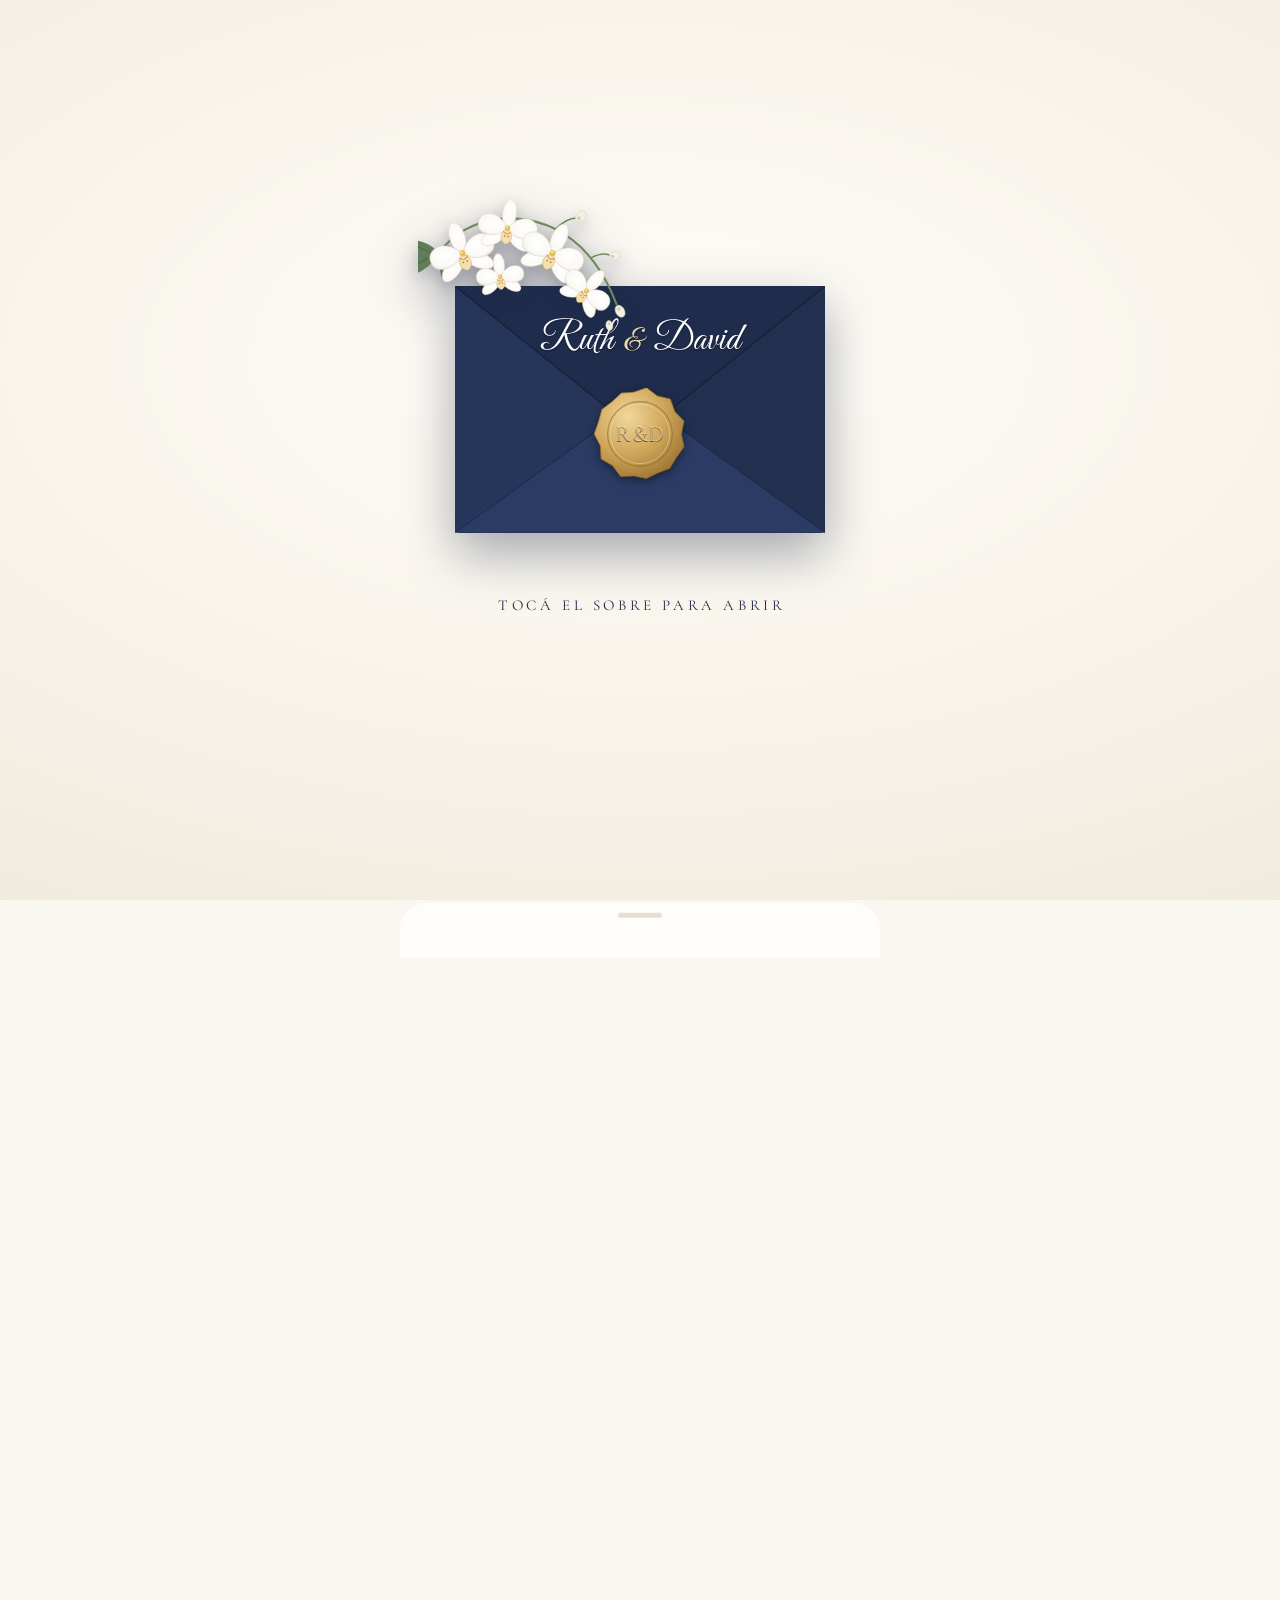
<file: index.html>
<!doctype html>
<html lang="es">
<head>
<meta charset="utf-8">
<meta name="viewport" content="width=device-width,initial-scale=1,viewport-fit=cover">
<title>Boda de Ruth &amp; David</title>
<meta name="description" content="Te invitamos a celebrar nuestra boda · Domingo 15 de noviembre de 2026 · 18:00 h · Star Recepciones, San Lorenzo">
<meta property="og:type" content="website">
<meta property="og:site_name" content="Boda de Ruth &amp; David">
<meta property="og:locale" content="es_PY">
<meta property="og:url" content="https://doldanedison.github.io/boda-ruth-david/">
<meta property="og:title" content="Ruth &amp; David · ¡Nos casamos!">
<meta property="og:description" content="Domingo 15 de noviembre de 2026 · 18:00 h · Star Recepciones, San Lorenzo. Tocá para abrir la invitación y confirmar tu asistencia.">
<meta property="og:image" content="https://doldanedison.github.io/boda-ruth-david/portada.jpg">
<meta property="og:image:secure_url" content="https://doldanedison.github.io/boda-ruth-david/portada.jpg">
<meta property="og:image:type" content="image/jpeg">
<meta property="og:image:width" content="1200">
<meta property="og:image:height" content="630">
<meta property="og:image:alt" content="Invitación a la boda de Ruth y David">
<meta name="twitter:card" content="summary_large_image">
<meta name="twitter:title" content="Ruth &amp; David · ¡Nos casamos!">
<meta name="twitter:description" content="Domingo 15 de noviembre de 2026 · 18:00 h · Star Recepciones, San Lorenzo.">
<meta name="twitter:image" content="https://doldanedison.github.io/boda-ruth-david/portada.jpg">
<meta name="theme-color" content="#1f2c4c">
<link rel="icon" href="data:image/svg+xml,<svg xmlns='http://www.w3.org/2000/svg' viewBox='0 0 100 100'><circle cx='50' cy='50' r='48' fill='%231f2c4c'/><text x='50' y='66' text-anchor='middle' font-family='Georgia,serif' font-size='44' fill='%23e6c988'>R·D</text></svg>">
<link rel="preconnect" href="https://fonts.googleapis.com">
<link rel="preconnect" href="https://fonts.gstatic.com" crossorigin>
<link href="https://fonts.googleapis.com/css2?family=Cormorant+Garamond:ital,wght@0,400;0,500;0,600;1,400;1,500&family=Great+Vibes&family=Montserrat:wght@400;500;600&display=swap" rel="stylesheet">
<link rel="stylesheet" href="styles.css?v=20261016b">
</head>
<body>

<!-- SOBRE DE INICIO -->
<div id="intro">
  <div class="i-top" id="iTop"></div>
  <button class="env" id="env" aria-label="Abrir la invitación">
    <span class="env-back"></span>
    <span class="env-card"><small>Nuestra boda</small><b id="cardNames"></b></span>
    <span class="env-front" id="envFront"></span>
    <span class="env-flap"><span id="envFlap"></span><span class="env-names" id="envNames"></span></span>
    <span class="env-seal" id="envSeal"></span>
    <span class="env-flor" id="envFlor"></span>
  </button>
  <div class="i-bot">Tocá el sobre para abrir</div>
</div>

<!-- INVITACIÓN -->
<div class="wrap" id="main">
  <header class="hero">
    <div class="flor f1" id="f1"></div><div class="flor f2" id="f2"></div>
    <div class="kicker">Nuestra boda</div>
    <h1><span id="hNovia"></span><i>&amp;</i><span id="hNovio"></span></h1>
    <div class="rule"></div>
    <div class="fecha" id="hFecha"></div>
  </header>

  <section class="sec reveal" style="padding-top:38px">
    <p class="verso" id="verso"></p>
    <p class="lead" id="lead"></p>
  </section>

  <section class="sec reveal">
    <h2>¿Cuándo?</h2><span class="orn" data-orn></span>
    <div class="box">
      <div class="cal" id="cal"></div>
      <p class="cuando"><span id="cuandoFecha"></span><br><b id="cuandoHora"></b></p>
    </div>
    <p class="cdt" id="cdt">El gran día comienza dentro de…</p>
    <div class="cd" id="cd">
      <div><b id="cdD">0</b><span>días</span></div><div><b id="cdH">00</b><span>horas</span></div>
      <div><b id="cdM">00</b><span>min</span></div><div><b id="cdS">00</b><span>seg</span></div>
    </div>
    <a class="btn btn-line" id="calBtn" target="_blank" rel="noopener">
      <svg viewBox="0 0 24 24" fill="none" stroke="currentColor" stroke-width="1.8" stroke-linecap="round" stroke-linejoin="round"><rect x="3" y="5" width="18" height="16" rx="2"/><path d="M3 10h18M8 3v4M16 3v4"/></svg>
      Agregar a mi calendario</a>
  </section>

  <section class="sec reveal" id="secItin">
    <h2>Itinerario</h2><span class="orn" data-orn></span>
    <div id="itin"></div>
  </section>

  <section class="sec reveal">
    <h2>¿Dónde?</h2><span class="orn" data-orn></span>
    <div class="box lugar">
      <svg class="ico" viewBox="0 0 24 24" fill="none" stroke="currentColor" stroke-width="1.3" stroke-linecap="round" stroke-linejoin="round"><path d="M12 21s-7-6.2-7-11a7 7 0 0 1 14 0c0 4.8-7 11-7 11z"/><circle cx="12" cy="10" r="2.5"/></svg>
      <b id="lugar"></b><span id="dir"></span>
      <a class="btn btn-rsvp" id="mapBtn" target="_blank" rel="noopener">Ver ubicación en el mapa</a>
    </div>
  </section>

  <section class="sec reveal">
    <h2>Vestimenta</h2><span class="orn" data-orn></span>
    <div class="vest" id="vest"></div>
    <p class="dress" id="dress"></p>
  </section>

  <section class="sec reveal">
    <h2>Regalos</h2><span class="orn" data-orn></span>
    <svg class="ico" viewBox="0 0 24 24" fill="none" stroke="currentColor" stroke-width="1.3" stroke-linecap="round" stroke-linejoin="round"><rect x="3" y="8" width="18" height="4" rx="1"/><path d="M5 12v8h14v-8M12 8v12"/><path d="M12 8c-1.4-3.6-5.6-3.4-5-1 .4 1.4 3 1 5 1zm0 0c1.4-3.6 5.6-3.4 5-1-.4 1.4-3 1-5 1z"/></svg>
    <p class="txt" id="regalos"></p>
    <div class="alias" id="aliasBox">
      <small>Alias</small><b id="aliasNum"></b><em id="aliasTit"></em>
      <button class="btn btn-gold btn-chico" id="copyBtn">Copiar alias</button>
    </div>
  </section>

  <section class="rsvp-sec reveal">
    <h2>Confirmá tu asistencia</h2><span class="orn" data-orn style="display:block;margin:10px auto 14px"></span>
    <p>Tu presencia hará que este día sea aún más especial.</p>
    <p class="plazo" id="plazo"></p>
    <button class="btn btn-gold" id="rsvpBtn">Confirmar asistencia</button>
  </section>

  <footer class="foot reveal">
    <div class="n" id="footNames"></div>
    <p>¡Te esperamos!</p>
  </footer>
</div>

<button class="music" id="music" hidden aria-label="Reproducir música">
  <svg id="musIco" viewBox="0 0 24 24" fill="currentColor"><path d="M8 5v14l11-7z"/></svg>
  <span class="lbl-m">Música</span><span class="eq"><i></i><i></i><i></i></span>
</button>

<!-- HOJA DE CONFIRMACIÓN -->
<div class="sheet-bg" id="bg"></div>
<div class="sheet" id="sheet" role="dialog" aria-modal="true" aria-label="Confirmar asistencia">
  <div class="grab"></div>
  <div id="sheetBody"></div>
</div>

<script src="config.js?v=20261016b"></script>
<script src="art.js?v=20261016b"></script>
<script src="api.js?v=20261016b"></script>
<script>
const B = window.BODA, $ = s => document.querySelector(s);
const esc = s => String(s ?? "").replace(/[&<>"']/g, c => ({ "&": "&amp;", "<": "&lt;", ">": "&gt;", '"': "&quot;", "'": "&#39;" }[c]));
const ORIG = Object.assign({}, B);      // textos de config.js, antes de aplicar los del panel
const fecha = new Date(B.fechaISO);
const p2 = n => String(n).padStart(2, "0");

// ---------- arte ----------
const rama = ART.svg(ART.spray(4, 4), "0 0 240 190");
$("#envFront").innerHTML = ART.envFront; $("#envFlap").innerHTML = ART.envFlap;
$("#envSeal").innerHTML = ART.seal(B.novia[0] + "&amp;" + B.novio[0]);
$("#envFlor").innerHTML = rama; $("#f1").innerHTML = rama; $("#f2").innerHTML = rama;
$("#envNames").innerHTML = `${esc(B.novia)} <i>&amp;</i> ${esc(B.novio)}`;
$("#cardNames").textContent = `${B.novia} & ${B.novio}`;
document.querySelectorAll("[data-orn]").forEach(e => e.innerHTML = ART.divider(170));

// ---------- textos (los editables se pueden cambiar desde el panel del organizador) ----------
$("#hNovia").textContent = B.novia; $("#hNovio").textContent = B.novio;
$("#hFecha").textContent = `${p2(fecha.getDate())} · ${p2(fecha.getMonth() + 1)} · ${fecha.getFullYear()}`;
$("#cuandoFecha").textContent = B.fechaTexto; $("#cuandoHora").textContent = B.horaTexto;
$("#footNames").textContent = `${B.novia} & ${B.novio}`;
$("#vest").innerHTML = ART.vestimenta;
function pintarTextos() {
  if ($("#iTop")) { $("#iTop").innerHTML = esc(B.frase || "").replace(", ", ",<br>"); $("#iTop").hidden = !B.frase; }
  $("#verso").textContent = B.mensaje || ""; $("#verso").hidden = !B.mensaje;
  $("#lead").textContent = B.invitacion || "";
  $("#lugar").textContent = B.lugar; $("#dir").textContent = [B.direccion, B.ciudad].filter(Boolean).join(" · ");
  $("#mapBtn").href = B.mapa;
  $("#dress").textContent = B.vestimenta;
  $("#regalos").textContent = B.regalos;
  $("#plazo").textContent = B.confirmarAntes || ""; $("#plazo").hidden = !B.confirmarAntes;
  $("#aliasBox").hidden = !B.alias;
  $("#aliasNum").textContent = B.aliasMostrar || B.alias || ""; $("#aliasTit").textContent = B.aliasTitular || "";
  enlaceCalendario();
}
$("#copyBtn").onclick = async e => {
  const b = e.currentTarget;
  try { await navigator.clipboard.writeText(B.alias); }
  catch { const t = document.createElement("textarea"); t.value = B.alias; document.body.appendChild(t); t.select(); try { document.execCommand("copy"); } catch { } t.remove(); }
  b.textContent = "¡Alias copiado!"; setTimeout(() => b.textContent = "Copiar alias", 2200);
};
if (API.demo()) document.body.insertAdjacentHTML("beforeend", '<div class="demo-badge">Modo demo · sin conexión a la planilla</div>');

// ---------- calendario del mes ----------
(function () {
  const y = fecha.getFullYear(), m = fecha.getMonth(), dia = fecha.getDate();
  const nm = fecha.toLocaleDateString("es", { month: "long" }), mes = nm[0].toUpperCase() + nm.slice(1) + " " + y;
  const primero = (new Date(y, m, 1).getDay() + 6) % 7, dias = new Date(y, m + 1, 0).getDate();
  let h = ["L", "M", "M", "J", "V", "S", "D"].map(d => `<b>${d}</b>`).join("") + "<span></span>".repeat(primero);
  for (let d = 1; d <= dias; d++) h += d === dia ? `<span class="hoy"><em>${d}</em></span>` : `<span>${d}</span>`;
  $("#cal").innerHTML = `<div class="mes">${esc(mes)}</div><div class="grid">${h}</div>`;
})();

// ---------- agregar al calendario ----------
function enlaceCalendario() {
  const fin = new Date(fecha.getTime() + (B.duracionHoras || 5) * 36e5);
  const z = d => d.toISOString().replace(/[-:]/g, "").replace(/\.\d{3}/, "");
  const titulo = `Boda de ${B.novia} & ${B.novio}`, donde = [B.lugar, B.direccion, B.ciudad].filter(Boolean).join(", ");
  if (/iPad|iPhone|iPod/.test(navigator.userAgent)) {
    const ics = ["BEGIN:VCALENDAR", "VERSION:2.0", "PRODID:-//boda//ES", "BEGIN:VEVENT", "UID:boda-" + z(fecha) + "@invitacion",
      "DTSTAMP:" + z(new Date()), "DTSTART:" + z(fecha), "DTEND:" + z(fin), "SUMMARY:" + titulo, "LOCATION:" + donde.replace(/,/g, "\\,"), "URL:" + B.mapa, "END:VEVENT", "END:VCALENDAR"].join("\r\n");
    $("#calBtn").href = "data:text/calendar;charset=utf-8," + encodeURIComponent(ics);
    $("#calBtn").setAttribute("download", "boda-ruth-david.ics"); $("#calBtn").removeAttribute("target");
  } else {
    $("#calBtn").href = "https://calendar.google.com/calendar/render?" + new URLSearchParams({ action: "TEMPLATE", text: titulo, dates: z(fecha) + "/" + z(fin), location: donde, details: "Ubicación: " + B.mapa });
  }
}

pintarTextos();

// ---------- cuenta regresiva ----------
function tick() {
  const d = fecha - new Date();
  if (d <= 0) { $("#cdt").textContent = d > -864e5 ? "¡Hoy es el gran día!" : "¡Gracias por acompañarnos!"; $("#cd").style.display = "none"; return; }
  $("#cdD").textContent = Math.floor(d / 864e5);
  $("#cdH").textContent = p2(Math.floor(d / 36e5) % 24);
  $("#cdM").textContent = p2(Math.floor(d / 6e4) % 60);
  $("#cdS").textContent = p2(Math.floor(d / 1e3) % 60);
}
tick(); setInterval(tick, 1000);

// ---------- itinerario (editable desde el panel del organizador) ----------
function pintarItinerario(it) {
  $("#itin").innerHTML = it && it.length
    ? `<ul class="tl">${it.map(x => `<li><time>${esc(x.hora || "")}</time><div><b>${esc(x.titulo)}</b>${x.detalle ? `<small>${esc(x.detalle)}</small>` : ""}</div></li>`).join("")}</ul>`
    : `<p class="pronto">Muy pronto vamos a compartir el itinerario de la noche.</p>`;
}
if (B.mostrarItinerario === false) $("#secItin").remove(); else pintarItinerario(B.itinerario);

// ---------- configuración del panel (textos editados e itinerario) ----------
// Se aplica primero la última guardada en este celular, para que casi no se vea el texto viejo.
function aplicarConfig(c) {
  if (!c) return;
  if (c.textos) { API.aplicarTextos(B, c.textos, ORIG); pintarTextos(); }
  if ($("#secItin") && Array.isArray(c.itinerario)) pintarItinerario(c.itinerario);
}
try { aplicarConfig(JSON.parse(localStorage.getItem("boda_cfg_cache"))); } catch { }
API.config().then(c => { aplicarConfig(c); try { localStorage.setItem("boda_cfg_cache", JSON.stringify(c)); } catch { } }).catch(() => { });

// ---------- música ----------
const bgm = new Audio(); bgm.loop = true; bgm.volume = .75; bgm.preload = "none";
const mus = $("#music");
const ICO = { play: '<path d="M8 5v14l11-7z"/>', pause: '<path d="M7 5h4v14H7zM13 5h4v14h-4z"/>' };
let hayMusica = true;
bgm.addEventListener("error", () => { hayMusica = false; mus.hidden = true; });
const pintarMus = () => { const on = !bgm.paused; mus.classList.toggle("on", on); $("#musIco").innerHTML = on ? ICO.pause : ICO.play; mus.setAttribute("aria-label", on ? "Pausar música" : "Reproducir música"); };
bgm.addEventListener("play", pintarMus); bgm.addEventListener("pause", pintarMus);
const playMusic = () => { if (hayMusica) bgm.play().catch(() => { }); };
mus.onclick = () => bgm.paused ? playMusic() : bgm.pause();
bgm.src = "musica.mp3?v=2";
// si todavía no se subió el archivo de música, no mostramos el botón
fetch("musica.mp3?v=2", { method: "HEAD" }).then(r => { if (!r.ok) { hayMusica = false; mus.hidden = true; } }).catch(() => { });

// ---------- sobre ----------
function reveal() {
  const io = new IntersectionObserver(es => es.forEach(e => { if (e.isIntersecting) { e.target.classList.add("in"); io.unobserve(e.target); } }), { threshold: .12 });
  document.querySelectorAll(".reveal").forEach(el => io.observe(el));
}
function endIntro() {
  $("#intro").classList.add("fade");
  setTimeout(() => $("#intro").remove(), 950);
  if (hayMusica) mus.hidden = false;
  reveal();
}
$("#env").onclick = () => {
  if ($("#env").classList.contains("open")) return;
  $("#env").classList.add("open"); playMusic();
  setTimeout(endIntro, 2300);
};
if (location.hash === "#info") { $("#intro").remove(); if (hayMusica) mus.hidden = false; document.querySelectorAll(".reveal").forEach(el => el.classList.add("in")); }

// ---------- confirmación ----------
const body = $("#sheetBody");
const open = () => { $("#bg").classList.add("on"); $("#sheet").classList.add("on"); };
const close = () => { $("#bg").classList.remove("on"); $("#sheet").classList.remove("on"); };
$("#bg").onclick = close;
$("#rsvpBtn").onclick = () => { stepBuscar(); open(); };
const lugares = g => +g.acompanantes + 1;
const resumen = g => { const n = lugares(g), con = API.personas(g).slice(1); return (con.length ? "con " + con.join(", ") + " · " : "") + n + (n === 1 ? " lugar" : " lugares"); };

function stepBuscar(msg) {
  body.innerHTML = `
    <h2>Confirmar asistencia</h2>
    <p class="sub">Escribí tu nombre para buscar tu invitación</p>
    <form id="f">
      <label class="lbl" for="q">Tu nombre</label>
      <input type="text" id="q" autocomplete="name" placeholder="Ej.: María o María González" autocapitalize="words" autocorrect="off" required minlength="3">
      ${msg || ""}
      <button class="btn btn-rsvp" id="go">Buscar mi invitación</button>
    </form>
    <button class="link" type="button" id="cl">Cerrar</button>`;
  $("#cl").onclick = close;
  setTimeout(() => $("#q") && $("#q").focus(), 350);
  $("#f").onsubmit = async e => {
    e.preventDefault();
    const q = $("#q").value.trim();
    if (!API.norm(q)) return stepBuscar(`<div class="msg err">Por favor escribí tu <b>nombre</b>.</div>`);
    $("#go").innerHTML = '<span class="spin"></span> Buscando…'; $("#go").disabled = true;
    try {
      const r = await API.buscar(q);
      if (!r.length) return stepBuscar(`<div class="msg err">No encontramos <b>${esc(q)}</b> en la lista. Probá escribiendo <b>solo tu nombre</b> (o solo tu apellido), o el nombre de quien recibió la invitación. Si sigue sin aparecer, escribile a ${esc(B.novia)} o a ${esc(B.novio)}.</div>`);
      const exactos = r.filter(g => g.exacto);
      if (exactos.length === 1) return stepConfirmar(exactos[0]);   // una sola coincidencia exacta: directo
      body.innerHTML = `<h2>${r.length === 1 ? "¿Es esta tu invitación?" : "¿Cuál es tu invitación?"}</h2>
        <p class="sub">${r.length === 1 ? "Encontramos un nombre parecido. Tocalo si es la tuya" : "Tocá la que corresponde"}</p>
        ${r.map((g, i) => `<button class="pick" data-i="${i}">${esc(g.nombre)}<small>${esc(resumen(g))}</small></button>`).join("")}
        <button class="link" id="bk">No es ninguna · buscar de nuevo</button>`;
      body.querySelectorAll(".pick").forEach(b => b.onclick = () => stepConfirmar(r[+b.dataset.i]));
      $("#bk").onclick = () => stepBuscar();
    } catch (err) { stepBuscar(`<div class="msg err">${esc(err.message)}</div>`); }
  };
}

function stepConfirmar(g) {
  const max = lugares(g);
  // personas de la invitación: las que tienen nombre + "Acompañante" para los lugares sin nombre
  const pers = API.personas(g).slice(0, max);
  for (let i = pers.length, k = 1; i < max; i++, k++) pers.push(max - API.personas(g).length > 1 ? "Acompañante " + k : "Acompañante");
  const antes = g.estado === "CONFIRMADO" && g.quienes ? g.quienes.split(",").map(x => x.trim()) : null;
  const marcado = (n, i) => antes ? antes.includes(n) : (g.estado === "CONFIRMADO" ? i < g.asistiran : true);
  const prev = g.estado === "CONFIRMADO" ? `<div class="msg inf">Ya habías confirmado <b>${g.asistiran}</b> ${g.asistiran == 1 ? "persona" : "personas"}. Podés modificarlo.</div>`
    : g.estado === "NO ASISTE" ? `<div class="msg inf">Habías indicado que no podías asistir. Podés cambiarlo.</div>` : "";
  body.innerHTML = `
    <div class="guest-card">
      <div class="gn">${esc(g.nombre)}</div>
      <p>${max > 1 ? `Tu invitación es para <b>${max} personas</b>` : "Tu invitación es <b>personal</b>"}</p>
    </div>
    ${prev}
    ${max > 1 ? `<label class="lbl">¿Quiénes van a asistir?</label>
      ${pers.map((n, i) => `<label class="pers"><input type="checkbox" data-n="${esc(n)}" ${marcado(n, i) ? "checked" : ""}><span>${esc(n)}</span></label>`).join("")}
      <p class="hint" id="cuenta"></p>` : ""}
    <label class="lbl" for="ms" style="margin-top:16px">Mensaje para los novios (opcional)</label>
    <textarea id="ms" rows="2" maxlength="300" placeholder="¡Felicidades!"></textarea>
    <button class="btn btn-rsvp" id="ok">Confirmar asistencia</button>
    <button class="link" id="no">${max > 1 ? "No podremos asistir" : "No podré asistir"}</button>
    <button class="link" id="bk">Volver</button>`;
  const cajas = [...body.querySelectorAll(".pers input")];
  const elegidos = () => cajas.filter(c => c.checked).map(c => c.dataset.n);
  const upd = () => {
    if (max <= 1) return;
    const n = elegidos().length;
    cajas.forEach(c => c.parentElement.classList.toggle("si", c.checked));
    $("#cuenta").textContent = n ? `Asisten ${n} de ${max}` : "Marcá quiénes van, o tocá «No podremos asistir»";
    $("#ok").disabled = !n; $("#ok").style.opacity = n ? 1 : .45;
  };
  cajas.forEach(c => c.onchange = upd); upd();
  $("#bk").onclick = () => stepBuscar();
  const send = async (quienes, btn) => {
    btn.disabled = true; const t = btn.innerHTML; btn.innerHTML = '<span class="spin"></span> Enviando…';
    try {
      await API.confirmar(g.id, quienes.length, $("#ms").value.trim(), quienes.join(", "));
      stepListo(g, quienes.length);
    } catch (e) {
      btn.disabled = false; btn.innerHTML = t;
      body.querySelectorAll(".msg.err").forEach(x => x.remove());
      body.insertAdjacentHTML("afterbegin", `<div class="msg err">${esc(e.message)}</div>`);
    }
  };
  $("#ok").onclick = e => send(max > 1 ? elegidos() : [g.nombre], e.currentTarget);
  $("#no").onclick = e => { if (confirm("¿Confirmás que no vas a poder asistir?")) send([], e.currentTarget); };
}

function stepListo(g, cant) {
  const anillos = '<svg viewBox="0 0 64 64" fill="none" stroke="#c9a35c" stroke-width="3"><circle cx="24" cy="36" r="15"/><circle cx="40" cy="36" r="15"/><path d="M20 12l4-5 4 5-4 4z" fill="#ecd9ae" stroke-width="2"/></svg>';
  body.innerHTML = cant > 0 ? `
    <div class="big-ok">${anillos}</div>
    <h2>¡Gracias por confirmar!</h2>
    <p class="sub">Confirmaste <b>${cant}</b> ${cant == 1 ? "lugar" : "lugares"}.<br>Te esperamos el <b>${esc(B.fechaTexto[0].toLowerCase() + B.fechaTexto.slice(1))}</b> a las ${esc(B.horaTexto)}, en ${esc(B.lugar)}.</p>
    <a class="btn btn-line" href="${esc(B.mapa)}" target="_blank" rel="noopener">Cómo llegar</a>
    <button class="link" id="cl">Cerrar</button>` : `
    <h2>¡Gracias por avisar!</h2>
    <p class="sub">Te vamos a extrañar. Si cambian tus planes, podés volver a confirmar desde esta misma página.</p>
    <button class="link" id="cl">Cerrar</button>`;
  $("#cl").onclick = close;
  if (cant > 0) confetti();
}

function confetti() {
  const cols = ["#c9a35c", "#ecd9ae", "#ffffff", "#1f2c4c", "#e6c988", "#f4efe3"];
  for (let i = 0; i < 70; i++) {
    const c = document.createElement("i"); c.className = "confetti";
    c.style.left = Math.random() * 100 + "vw"; c.style.background = cols[i % cols.length];
    c.style.animationDuration = 2 + Math.random() * 2.5 + "s"; c.style.animationDelay = Math.random() * .6 + "s";
    c.style.borderRadius = Math.random() > .5 ? "50%" : "2px";
    document.body.appendChild(c); setTimeout(() => c.remove(), 5500);
  }
}
</script>
</body>
</html>
</file>
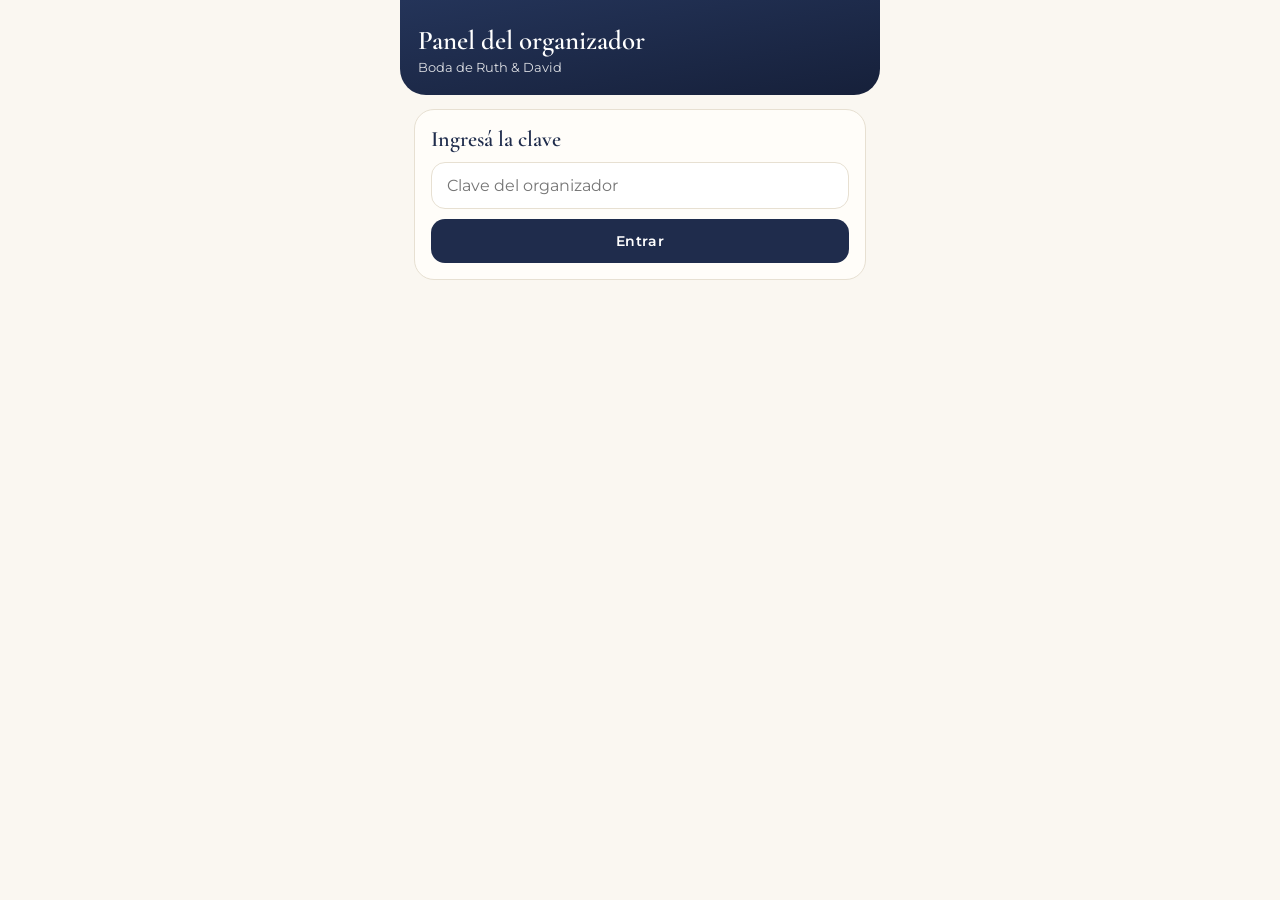
<file: organizador.html>
<!doctype html>
<html lang="es">
<head>
<meta charset="utf-8">
<meta name="viewport" content="width=device-width,initial-scale=1,viewport-fit=cover">
<meta name="robots" content="noindex">
<title>Invitados · Boda de Ruth &amp; David</title>
<link rel="icon" href="data:image/svg+xml,<svg xmlns='http://www.w3.org/2000/svg' viewBox='0 0 100 100'><circle cx='50' cy='50' r='48' fill='%231f2c4c'/><text x='50' y='66' text-anchor='middle' font-family='Georgia,serif' font-size='44' fill='%23e6c988'>R·D</text></svg>">
<link href="https://fonts.googleapis.com/css2?family=Cormorant+Garamond:wght@500;600&family=Montserrat:wght@400;500;600&display=swap" rel="stylesheet">
<link rel="stylesheet" href="styles.css?v=20261016c">
<style>
  .top{background:linear-gradient(170deg,#243459,var(--navy-d));color:#fff;padding:24px 18px 20px;border-radius:0 0 26px 26px}
  .top h1{font-size:27px;font-weight:600}.top p{opacity:.85;font-size:13px;margin-top:2px}
  .stats{display:grid;grid-template-columns:repeat(4,1fr);gap:6px;margin-top:16px}
  .stats div{background:#ffffff1c;border:1px solid #ffffff22;border-radius:14px;padding:9px 2px;text-align:center}
  .stats b{display:block;font-family:var(--serif);font-size:25px;color:var(--gold-l);line-height:1.1}.stats span{font-size:10px;opacity:.9;line-height:1.25;display:block}
  .pbox{margin:14px 14px;background:var(--card);border:1px solid var(--line);border-radius:20px;padding:16px}
  .pbox h2{font-size:22px;color:var(--navy);margin-bottom:10px;font-weight:600}
  .grid2{display:grid;grid-template-columns:1fr 110px;gap:10px}
  .tabs{display:flex;gap:6px;margin:0 14px;overflow-x:auto;padding-bottom:4px}
  .tabs button{flex:none;background:#fff;border:1.5px solid var(--line);border-radius:30px;padding:7px 13px;font-size:13px;color:var(--ink)}
  .tabs button.on{border-color:var(--navy);background:var(--navy);color:#fff}
  .g{display:flex;align-items:flex-start;gap:8px;padding:12px 0;border-bottom:1px dashed var(--line)}
  .g:last-child{border:0}
  .g .n{flex:1;min-width:0}.g .n b{display:block;font-weight:600;overflow-wrap:anywhere}.g .n small{color:var(--soft);font-size:12px;display:block;line-height:1.4}
  .tag{font-size:10px;font-weight:600;padding:4px 8px;border-radius:10px;white-space:nowrap;letter-spacing:.04em}
  .PENDIENTE{background:#fff3cd;color:#8a6d1a}.CONFIRMADO{background:#e7f4e4;color:#4d7a45}.NO{background:#fde8ec;color:#a4475d}
  .mini{background:#f4f5f9;border-radius:10px;width:34px;height:34px;font-size:15px;flex:none}
  .btn-sm{background:var(--navy);color:#fff;border-radius:14px;padding:13px;width:100%;font-weight:600;font-size:14px;margin-top:10px;letter-spacing:.04em}
  .btn-sm.alt{background:#fff;color:var(--navy);border:1.5px solid var(--navy)}
  .btn-sm:disabled{opacity:.55}
  .search{margin:10px 14px 0}
  .muted{color:var(--soft);font-size:13px;line-height:1.45}
  textarea.bulk{min-height:110px;font-size:15px}
  .it{display:grid;grid-template-columns:84px 1fr 34px;gap:6px;margin-bottom:6px;align-items:start}
  .it input{padding:11px 10px;font-size:15px}
  .it .det{grid-column:2/3}
  details summary{cursor:pointer}
</style>
</head>
<body>
<div class="wrap" id="app"></div>

<script src="config.js?v=20261016c"></script>
<script src="api.js?v=20261016c"></script>
<script>
const B = window.BODA, $ = s => document.querySelector(s), app = $("#app");
const esc = s => String(s ?? "").replace(/[&<>"']/g, c => ({ "&": "&amp;", "<": "&lt;", ">": "&gt;", '"': "&quot;", "'": "&#39;" }[c]));
let clave = "", lista = [], itin = [], textos = {}, borrador = null, filtro = "TODOS", texto = "";
const ORIG = Object.assign({}, B);
try { clave = sessionStorage.getItem("boda_clave") || ""; } catch { }

const CAMPOS = [
  ["frase", "Frase arriba del sobre (vacío = sin frase)", 1],
  ["mensaje", "Mensaje de bienvenida", 3],
  ["invitacion", "Invitación", 2],
  ["lugar", "Lugar", 1], ["direccion", "Dirección", 1], ["ciudad", "Ciudad", 1],
  ["mapa", "Enlace de Google Maps", 1],
  ["vestimenta", "Vestimenta", 1],
  ["regalos", "Texto de regalos", 3],
  ["aliasMostrar", "Alias (vacío = sin alias)", 1], ["aliasTitular", "Titular de la cuenta (opcional)", 1],
  ["confirmarAntes", "Aviso del plazo para confirmar", 2]
];
const valorTexto = k => (k in textos ? textos[k] : ORIG[k]) ?? "";

function login(msg = "") {
  app.innerHTML = `
    <div class="top"><h1>Panel del organizador</h1><p>Boda de ${esc(B.novia)} &amp; ${esc(B.novio)}</p></div>
    <div class="pbox">
      <h2>Ingresá la clave</h2>
      ${API.demo() ? '<p class="msg inf">Modo demo: cualquier clave sirve y los datos quedan solo en este navegador.</p>' : ""}
      <form id="lf"><input type="text" id="k" autocomplete="off" placeholder="Clave del organizador" required>
      ${msg}<button class="btn-sm">Entrar</button></form>
    </div>`;
  $("#lf").onsubmit = async e => {
    e.preventDefault(); clave = $("#k").value.trim();
    try { await cargar(); try { sessionStorage.setItem("boda_clave", clave); } catch { } }
    catch (err) { clave = ""; login(`<div class="msg err">${esc(err.message)}</div>`); }
  };
}

async function cargar() {
  const [l, c] = await Promise.all([API.listar(clave), API.config().catch(() => ({ itinerario: null }))]);
  lista = l; itin = Array.isArray(c.itinerario) ? c.itinerario : (B.itinerario || []);
  textos = c.textos || {}; borrador = null;
  render();
}

const lugaresDe = g => +g.acompanantes + 1;

function render() {
  const conf = lista.filter(g => g.estado === "CONFIRMADO");
  const lugares = lista.reduce((a, g) => a + lugaresDe(g), 0);
  const asisten = conf.reduce((a, g) => a + +g.asistiran, 0);
  const pend = lista.filter(g => g.estado === "PENDIENTE");
  const no = lista.filter(g => g.estado === "NO ASISTE").length;
  const vis = lista.filter(g => (filtro === "TODOS" || g.estado === filtro) && (!texto || API.norm(g.nombre + " " + g.integrantes).includes(API.norm(texto))))
    .sort((a, b) => a.nombre.localeCompare(b.nombre));

  app.innerHTML = `
    <div class="top">
      <h1>Invitados</h1><p>Boda de ${esc(B.novia)} &amp; ${esc(B.novio)} · ${esc(B.fechaTexto)}</p>
      <div class="stats"><div><b>${lista.length}</b><span>invitaciones<br>${lugares} lugares</span></div>
      <div><b>${asisten}</b><span>personas<br>confirmadas</span></div>
      <div><b>${pend.length}</b><span>sin responder<br>${pend.reduce((a, g) => a + lugaresDe(g), 0)} lugares</span></div>
      <div><b>${no}</b><span>no<br>asisten</span></div></div>
    </div>

    <div class="pbox">
      <h2 id="ft">Agregar invitación</h2>
      <form id="af">
        <input type="hidden" id="gid">
        <label class="lbl">Titular (a nombre de quién va)</label>
        <input type="text" id="gn" required placeholder="Ej.: Juan Pérez">
        <label class="lbl" style="margin-top:10px">Acompañantes con nombre (opcional, separados por coma)</label>
        <input type="text" id="gi" placeholder="Ej.: María Pérez, Luis Pérez">
        <div class="grid2" style="margin-top:10px">
          <div><label class="lbl">Teléfono (opcional)</label><input type="tel" id="gt" placeholder="0981…"></div>
          <div><label class="lbl">Acompañantes</label><input type="number" id="ga" min="0" max="20" value="0" required></div>
        </div>
        <p class="muted" style="margin-top:8px">«Acompañantes» es la cantidad total además del titular. Si escribís nombres, se cuentan solos; subí el número si además hay acompañantes sin nombre.</p>
        <div id="aviso"></div>
        <button class="btn-sm" id="sv">Guardar</button>
        <button type="button" class="link" id="cx" hidden>Cancelar edición</button>
      </form>
      <details style="margin-top:12px"><summary class="muted">Cargar varias de una vez</summary>
        <p class="muted" style="margin:8px 0">Una invitación por línea: <b>Titular; acompañantes con nombre; cantidad</b>. Las dos últimas partes son opcionales.</p>
        <textarea class="bulk" id="bulk" placeholder="María González&#10;Carlos Benítez; Ana Benítez, Luis Benítez&#10;Familia Rojas; ; 3"></textarea>
        <button class="btn-sm" id="bk">Agregar todas</button>
      </details>
    </div>

    <div class="pbox">
      <details><summary><h2 style="display:inline">Textos de la invitación</h2></summary>
        <p class="muted" style="margin:10px 0">Lo que guardes acá lo ven los invitados enseguida. La fecha y la hora no se cambian desde acá porque mueven el calendario y la cuenta regresiva.</p>
        <div id="txs"></div>
        <div id="txAviso"></div>
        <button type="button" class="btn-sm" id="txSave">Guardar textos</button>
        <button type="button" class="link" id="txOrig">Volver a los textos originales</button>
      </details>
    </div>

    <div class="pbox" id="boxItin">
      <details ${itin.length ? "" : "open"}><summary><h2 style="display:inline">Itinerario</h2> <span class="muted">(${itin.length ? itin.length + " momentos" : "sin cargar"})</span></summary>
        <p class="muted" style="margin:10px 0">Es lo que ven los invitados en la sección «Itinerario». Mientras esté vacío, ven «Muy pronto vamos a compartir el itinerario».</p>
        <div id="its"></div>
        <button type="button" class="btn-sm alt" id="itAdd">+ Agregar momento</button>
        ${itin.length ? "" : '<button type="button" class="link" id="itEj">Cargar un ejemplo para editar</button>'}
        <div id="itAviso"></div>
        <button type="button" class="btn-sm" id="itSave">Guardar itinerario</button>
      </details>
    </div>

    <div class="tabs">${["TODOS", "PENDIENTE", "CONFIRMADO", "NO ASISTE"].map(f => `<button data-f="${f}" class="${f === filtro ? "on" : ""}">${f[0] + f.slice(1).toLowerCase()}</button>`).join("")}
      <button id="rf">↻ Actualizar</button></div>
    <div class="search"><input type="text" id="se" placeholder="Buscar en la lista…" value="${esc(texto)}"></div>
    <div class="pbox" style="padding:4px 16px">
      ${vis.length ? vis.map(g => `
        <div class="g">
          <div class="n"><b>${esc(g.nombre)}</b>
            ${g.integrantes ? `<small>con ${esc(g.integrantes)}</small>` : ""}
            <small>${g.estado === "CONFIRMADO" ? `vienen ${g.asistiran} de ${lugaresDe(g)}${g.quienes && lugaresDe(g) > 1 ? ": " + esc(g.quienes) : ""}` : `${lugaresDe(g)} ${lugaresDe(g) === 1 ? "lugar" : "lugares"}`}${g.telefono ? " · " + esc(g.telefono) : ""}</small>
            ${g.mensaje ? `<small>💬 ${esc(g.mensaje)}</small>` : ""}
          </div>
          <span class="tag ${g.estado.split(" ")[0]}">${g.estado}</span>
          <button class="mini" data-e="${esc(g.id)}" title="Editar">✎</button>
          <button class="mini" data-d="${esc(g.id)}" title="Borrar">🗑</button>
        </div>`).join("") : '<p class="muted" style="padding:14px 0">No hay invitaciones para mostrar.</p>'}
    </div>
    <div style="padding:0 14px 30px"><button class="btn-sm alt" id="csv">⬇ Descargar lista (CSV)</button>
    <button class="link" id="out">Salir</button></div>`;

  // ---- alta / edición ----
  $("#af").onsubmit = async e => {
    e.preventDefault();
    const esNuevo = !$("#gid").value;
    $("#sv").disabled = true; $("#sv").textContent = "Guardando…"; $("#aviso").innerHTML = "";
    try {
      await API.guardar(clave, { id: $("#gid").value, nombre: $("#gn").value.trim().replace(/\s+/g, " "), integrantes: $("#gi").value, acompanantes: Math.max(0, +$("#ga").value || 0), telefono: $("#gt").value.trim() });
      await cargar();
    } catch (err) {
      $("#sv").disabled = false; $("#sv").textContent = "Guardar";
      $("#aviso").innerHTML = `<div class="msg err">${esc(err.message)}${esNuevo ? " Si lo volvés a intentar, fijate primero que no haya quedado cargada en la lista de abajo." : " Podés tocar Guardar de nuevo."}</div>`;
    }
  };
  $("#gi").oninput = () => { const n = $("#gi").value.split(",").filter(x => x.trim()).length; if (+$("#ga").value < n) $("#ga").value = n; };
  $("#bk").onclick = async () => {
    const rows = $("#bulk").value.split("\n").map(l => l.trim()).filter(Boolean).map(l => {
      const p = l.split(";").map(x => x.trim());
      if (p.length === 1) { const m = l.match(/^(.*?)[,\t]\s*(\d+)\s*$/); return m ? { nombre: m[1].trim(), acompanantes: +m[2], integrantes: "" } : { nombre: l, acompanantes: 0, integrantes: "" }; }
      return { nombre: p[0], integrantes: p[1] || "", acompanantes: +(p[2] || 0) || 0 };
    }).filter(r => r.nombre);
    if (!rows.length) return;
    $("#bk").disabled = true; $("#bk").textContent = "Guardando…";
    try { await API.importar(clave, rows, (h, t) => $("#bk").textContent = `Guardando… ${h}/${t}`); await cargar(); }
    catch (err) { alert(err.message + "\n\nRevisá la lista antes de volver a cargar, por si una parte ya quedó guardada."); try { await cargar(); } catch { } }
  };

  // ---- textos de la invitación ----
  if (!borrador) { borrador = {}; CAMPOS.forEach(([k]) => borrador[k] = valorTexto(k)); }
  $("#txs").innerHTML = CAMPOS.map(([k, et, filas]) => `<label class="lbl" style="margin-top:10px" for="tx_${k}">${esc(et)}</label>` +
    (filas > 1 ? `<textarea id="tx_${k}" data-k="${k}" rows="${filas}">${esc(borrador[k])}</textarea>` : `<input type="text" id="tx_${k}" data-k="${k}" value="${esc(borrador[k])}">`)).join("");
  $("#txs").querySelectorAll("[data-k]").forEach(i => i.oninput = () => { borrador[i.dataset.k] = i.value; });
  const guardarTextos = async (nuevos, msgOk) => {
    const b = $("#txSave"); b.disabled = true; b.textContent = "Guardando…"; $("#txAviso").innerHTML = "";
    try {
      const r = await API.guardarConfig(clave, { textos: nuevos });
      textos = r.textos || nuevos; borrador = null; CAMPOS.forEach(([k]) => { const e = $("#tx_" + k); if (e) e.value = valorTexto(k); });
      $("#txAviso").innerHTML = `<div class="msg ok">${msgOk}</div>`;
    } catch (err) { $("#txAviso").innerHTML = `<div class="msg err">${esc(err.message)}</div>`; }
    b.disabled = false; b.textContent = "Guardar textos";
  };
  $("#txSave").onclick = () => {
    // solo se guardan los que cambiaron respecto de config.js
    const nuevos = {}; CAMPOS.forEach(([k]) => { const v = (borrador[k] ?? "").trim(); if (v !== String(ORIG[k] ?? "").trim()) nuevos[k] = v; });
    if (nuevos.mapa && !/^https:\/\//.test(nuevos.mapa)) { $("#txAviso").innerHTML = '<div class="msg err">El enlace del mapa tiene que empezar con https://</div>'; return; }
    guardarTextos(nuevos, "Textos guardados. Los invitados ya ven la versión nueva (si alguien tiene la invitación abierta, al recargarla).");
  };
  $("#txOrig").onclick = () => { if (confirm("¿Volver a los textos originales? Se pierden los cambios hechos desde el panel.")) guardarTextos({}, "Listo: la invitación volvió a los textos originales."); };

  // ---- itinerario ----
  if (B.mostrarItinerario === false) $("#boxItin").remove(); else {
  const pintarIt = () => {
    $("#its").innerHTML = itin.map((x, i) => `<div class="it" data-i="${i}">
      <input type="text" data-k="hora" placeholder="19:00" value="${esc(x.hora || "")}" inputmode="numeric">
      <input type="text" data-k="titulo" placeholder="Ej.: Ceremonia" value="${esc(x.titulo || "")}">
      <button type="button" class="mini" data-x="${i}" title="Quitar">✕</button>
      <input type="text" class="det" data-k="detalle" placeholder="Detalle (opcional)" value="${esc(x.detalle || "")}">
    </div>`).join("") || '<p class="muted" style="margin-bottom:8px">Todavía no hay momentos cargados.</p>';
    $("#its").querySelectorAll("input").forEach(inp => inp.oninput = () => { itin[+inp.parentElement.dataset.i][inp.dataset.k] = inp.value; });
    $("#its").querySelectorAll("[data-x]").forEach(b => b.onclick = () => { itin.splice(+b.dataset.x, 1); pintarIt(); });
  };
  pintarIt();
  $("#itAdd").onclick = () => { itin.push({ hora: "", titulo: "", detalle: "" }); pintarIt(); const f = $("#its").querySelectorAll('[data-k="hora"]'); f[f.length - 1].focus(); };
  $("#itEj") && ($("#itEj").onclick = () => {
    itin = [{ hora: "19:00", titulo: "Recepción", detalle: "" }, { hora: "19:30", titulo: "Ceremonia", detalle: "" }, { hora: "20:30", titulo: "Brindis y cena", detalle: "" }, { hora: "22:00", titulo: "Vals de los novios", detalle: "" }, { hora: "22:30", titulo: "¡Fiesta!", detalle: "" }];
    pintarIt(); $("#itAviso").innerHTML = '<div class="msg inf">Es solo un ejemplo: corregí los horarios y tocá «Guardar itinerario» para publicarlo.</div>';
  });
  $("#itSave").onclick = async () => {
    const b = $("#itSave"); b.disabled = true; b.textContent = "Guardando…"; $("#itAviso").innerHTML = "";
    const limpio = itin.map(x => ({ hora: (x.hora || "").trim(), titulo: (x.titulo || "").trim(), detalle: (x.detalle || "").trim() })).filter(x => x.titulo);
    try {
      await API.guardarConfig(clave, { itinerario: limpio }); itin = limpio; pintarIt();
      $("#itAviso").innerHTML = `<div class="msg ok">${limpio.length ? "Itinerario publicado. Ya lo ven los invitados." : "Itinerario vacío: los invitados ven «Muy pronto…»."}</div>`;
    } catch (err) { $("#itAviso").innerHTML = `<div class="msg err">${esc(err.message)}</div>`; }
    b.disabled = false; b.textContent = "Guardar itinerario";
  };
  }

  // ---- lista ----
  app.querySelectorAll("[data-f]").forEach(b => b.onclick = () => { filtro = b.dataset.f; render(); });
  $("#rf").onclick = () => cargar().catch(err => alert(err.message));
  $("#se").oninput = e => { texto = e.target.value; const p = e.target.selectionStart; render(); const s = $("#se"); s.focus(); s.setSelectionRange(p, p); };
  app.querySelectorAll("[data-e]").forEach(b => b.onclick = () => {
    const g = lista.find(x => x.id === b.dataset.e);
    $("#gid").value = g.id; $("#gn").value = g.nombre; $("#gi").value = g.integrantes || ""; $("#ga").value = g.acompanantes; $("#gt").value = g.telefono || "";
    $("#ft").textContent = "Editar invitación"; $("#cx").hidden = false;
    if (g.estado !== "PENDIENTE" && !$("#rs")) $("#cx").insertAdjacentHTML("afterend", `<button type="button" class="link" id="rs">Borrar su respuesta (volver a pendiente)</button>`);
    $("#rs") && ($("#rs").onclick = async () => { try { await API.reiniciar(clave, g.id); await cargar(); } catch (err) { alert(err.message); } });
    window.scrollTo({ top: 0, behavior: "smooth" });
  });
  $("#cx").onclick = render;
  app.querySelectorAll("[data-d]").forEach(b => b.onclick = async () => {
    const g = lista.find(x => x.id === b.dataset.d);
    if (!confirm(`¿Borrar la invitación de ${g.nombre}?`)) return;
    b.disabled = true;
    try { await API.borrar(clave, g.id); await cargar(); } catch (err) { b.disabled = false; alert(err.message); }
  });
  $("#csv").onclick = () => {
    const q = v => `"${String(v ?? "").replace(/"/g, '""')}"`;
    const csv = "﻿Titular;Integrantes;Teléfono;Acompañantes;Lugares;Asistirán;Quiénes asisten;Estado;Mensaje;Actualizado\n" +
      lista.map(g => [g.nombre, g.integrantes, g.telefono, g.acompanantes, lugaresDe(g), g.asistiran, g.quienes, g.estado, g.mensaje, g.actualizado].map(q).join(";")).join("\n");
    const a = document.createElement("a"); a.href = URL.createObjectURL(new Blob([csv], { type: "text/csv" }));
    a.download = "invitados-boda-ruth-david.csv"; a.click();
  };
  $("#out").onclick = () => { try { sessionStorage.removeItem("boda_clave"); } catch { } clave = ""; login(); };
}

if (clave) {
  app.innerHTML = `<div class="top"><h1>Panel del organizador</h1><p>Boda de ${esc(B.novia)} &amp; ${esc(B.novio)}</p></div>
    <div class="pbox" style="text-align:center"><span class="spin" style="border-color:#1f2c4c33;border-top-color:var(--navy)"></span>
    <p class="muted" style="margin-top:8px">Cargando la lista…</p></div>`;
  cargar().catch(err => login(`<div class="msg err">${esc(err.message)}</div>`));
} else login();
</script>
</body>
</html>
</file>
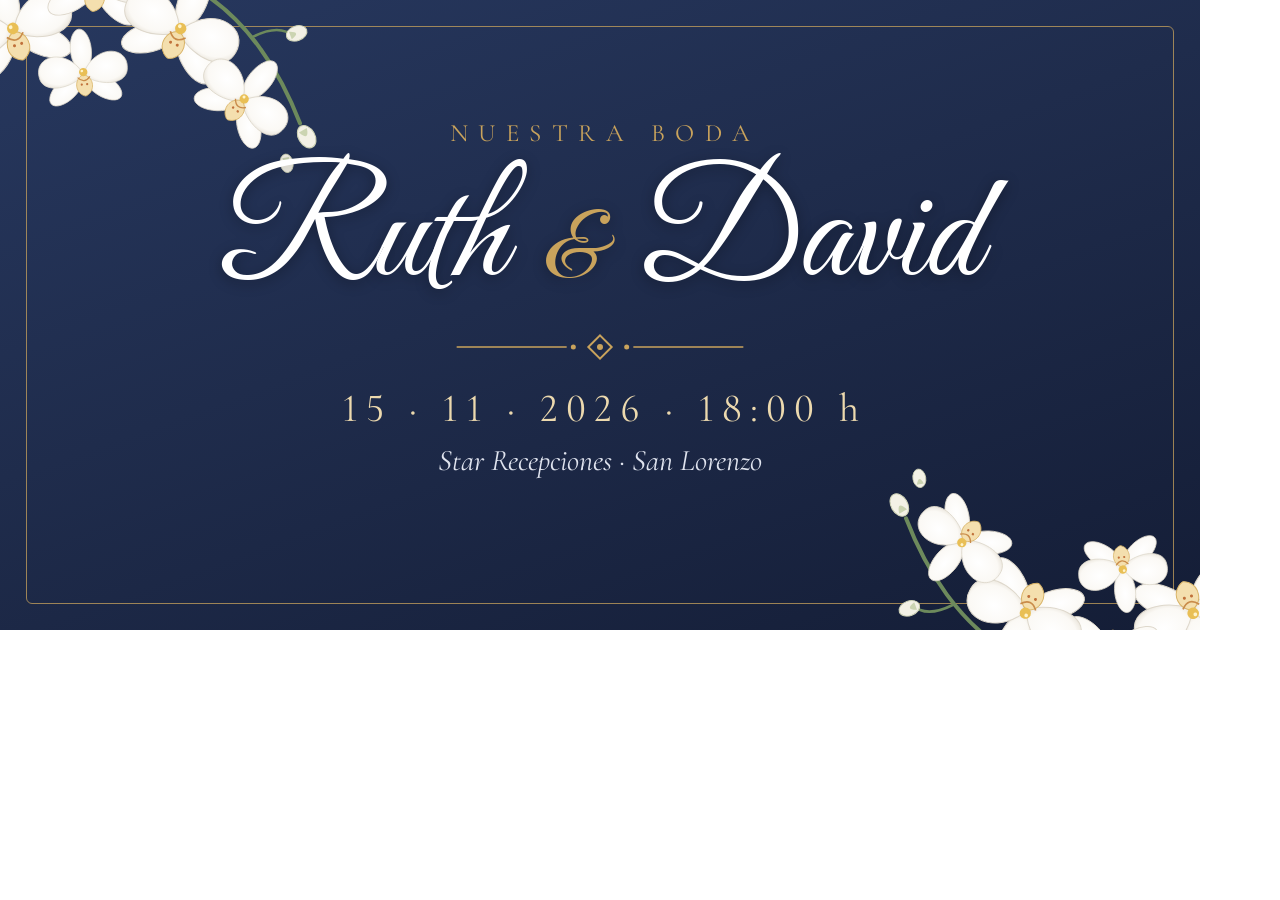
<file: portada.html>
<!doctype html>
<html lang="es">
<head>
<meta charset="utf-8">
<meta name="robots" content="noindex">
<title>Portada (plantilla de portada.jpg, 1200x630)</title>
<link href="https://fonts.googleapis.com/css2?family=Cormorant+Garamond:ital,wght@0,400;0,500;1,400&family=Great+Vibes&display=swap" rel="stylesheet">
<style>
  *{margin:0;padding:0;box-sizing:border-box}
  body{font-variant-numeric:lining-nums}
  #card{position:relative;width:1200px;height:630px;overflow:hidden;background:linear-gradient(160deg,#27385f 0,#1f2c4c 45%,#141d36 100%);color:#fff;text-align:center}
  .marco{position:absolute;inset:26px;border:1.5px solid #c9a35c;border-radius:6px;opacity:.75}
  .flor{position:absolute;width:400px}.flor svg{width:100%;height:auto;display:block}
  .f1{left:-70px;top:-80px}.f2{right:-76px;bottom:-92px;transform:rotate(180deg)}
  .txt{position:absolute;left:0;right:0;top:118px}
  .k{font-family:"Cormorant Garamond",serif;text-transform:uppercase;letter-spacing:.42em;font-size:25px;color:#c9a35c;padding-left:.42em}
  h1{font-family:"Great Vibes",cursive;font-weight:400;font-size:150px;line-height:1.12;text-shadow:0 3px 14px rgba(0,0,0,.3);margin-top:8px}
  h1 i{font-style:normal;color:#c9a35c;font-size:.62em;margin:0 .12em}
  .orn{margin:8px auto 18px;display:block}
  .f{font-family:"Cormorant Garamond",serif;font-size:40px;letter-spacing:.2em;color:#ecd9ae;padding-left:.2em}
  .l{font-family:"Cormorant Garamond",serif;font-style:italic;font-size:30px;color:#dfe3ee;margin-top:10px}
</style>
</head>
<body>
<div id="card">
  <div class="marco"></div>
  <div class="flor f1" id="f1"></div><div class="flor f2" id="f2"></div>
  <div class="txt">
    <div class="k">Nuestra boda</div>
    <h1 id="n"></h1>
    <span class="orn" id="orn"></span>
    <div class="f" id="f"></div>
    <div class="l" id="l"></div>
  </div>
</div>
<script src="config.js"></script>
<script src="art.js"></script>
<script>
const B = window.BODA, d = new Date(B.fechaISO), p2 = n => String(n).padStart(2, "0");
const rama = ART.svg(ART.spray(4, 4), "0 0 240 190");
document.getElementById("f1").innerHTML = rama; document.getElementById("f2").innerHTML = rama;
document.getElementById("n").innerHTML = `${B.novia} <i>&amp;</i> ${B.novio}`;
document.getElementById("orn").innerHTML = ART.divider(300);
document.getElementById("f").textContent = `${p2(d.getDate())} · ${p2(d.getMonth() + 1)} · ${d.getFullYear()}  ·  ${B.horaTexto}`;
document.getElementById("l").textContent = `${B.lugar} · ${B.ciudad}`;
</script>
</body>
</html>
</file>
<file: styles.css>
:root{
  --cream:#faf7f1; --navy:#1f2c4c; --navy-d:#16203a; --gold:#c9a35c; --gold-d:#a8813e; --gold-l:#ecd9ae;
  --ink:#2a3350; --soft:#7b8196; --line:#e7e0d2; --card:#fffdf9;
  /* alias que usa el panel del organizador */
  --blue:var(--navy); --blue-d:var(--navy-d); --sky:#eef0f5;
  --serif:"Cormorant Garamond",Georgia,serif; --script:"Great Vibes",cursive; --sans:"Montserrat",system-ui,sans-serif;
}
*{box-sizing:border-box;margin:0;padding:0;-webkit-tap-highlight-color:transparent}
html,body{background:var(--cream);color:var(--ink);font-family:var(--sans);font-size:15px;font-variant-numeric:lining-nums}
body{min-height:100dvh}
.wrap{max-width:480px;margin:0 auto;position:relative;overflow:hidden;min-height:100dvh;background:var(--cream)}
h1,h2,.fredoka{font-family:var(--serif)}
button{font:inherit;cursor:pointer;border:0;color:inherit}
[hidden]{display:none!important}
a{color:inherit}

/* ---------- sobre de inicio ---------- */
#intro{position:fixed;inset:0;z-index:50;display:flex;flex-direction:column;align-items:center;justify-content:center;gap:clamp(34px,7vh,64px);padding:24px;
  background:radial-gradient(120% 90% at 50% 40%,#fffdf9 0,#f6f1e7 55%,#ece4d4 100%);transition:opacity .9s ease}
#intro.fade{opacity:0;pointer-events:none}
.i-top{font-family:var(--serif);color:var(--navy);text-align:center;text-transform:uppercase;letter-spacing:.3em;font-size:clamp(17px,5vw,23px);line-height:1.55;font-weight:500;padding-left:.3em}
.i-bot{font-family:var(--serif);color:var(--navy);text-transform:uppercase;letter-spacing:.24em;font-size:clamp(12px,3.6vw,15px);text-align:center;animation:late 2.2s ease-in-out infinite;padding-left:.24em}
@keyframes late{50%{opacity:.45}}
.env{position:relative;width:min(84vw,370px);aspect-ratio:3/2;cursor:pointer;perspective:1100px;filter:drop-shadow(0 20px 26px rgba(22,32,58,.38));background:none;display:block}
.env:focus-visible{outline:2px solid var(--gold);outline-offset:8px}
.env-back{position:absolute;inset:0;background:#18223d;border-radius:5px}
.env-card{position:absolute;left:5%;right:5%;top:7%;bottom:6%;background:linear-gradient(#fffdf9,#f6f0e3);border-radius:3px;z-index:1;display:flex;flex-direction:column;align-items:center;justify-content:flex-start;padding-top:9%;gap:2px;
  transition:transform 1.1s cubic-bezier(.3,.8,.3,1) .65s;box-shadow:0 2px 8px rgba(0,0,0,.18)}
.env-card small{font-family:var(--serif);text-transform:uppercase;letter-spacing:.3em;font-size:10px;color:var(--gold-d)}
.env-card b{font-family:var(--script);font-weight:400;font-size:clamp(24px,7.5vw,32px);color:var(--navy)}
.env-front{position:absolute;inset:0;z-index:2}
.env-front svg,.env-flap svg{position:absolute;inset:0;width:100%;height:100%;display:block}
.env-flap{position:absolute;left:0;right:0;top:0;height:60%;z-index:3;transform-origin:50% 0;transition:transform .75s ease .3s,z-index 0s .65s;transform-style:preserve-3d}
.env-names{position:absolute;left:0;right:0;top:24%;text-align:center;font-family:var(--script);color:#fff;font-size:clamp(27px,8.6vw,38px);line-height:1;text-shadow:0 1px 2px rgba(0,0,0,.35);transition:opacity .3s}
.env-names i{font-style:normal;color:var(--gold-l);font-size:.8em;margin:0 .12em}
.env-seal{position:absolute;left:50%;top:60%;z-index:4;width:25%;transform:translate(-50%,-50%);transition:transform .45s ease,opacity .45s ease;filter:drop-shadow(0 3px 4px rgba(0,0,0,.4))}
.env-seal svg{width:100%;height:auto;display:block}
.env-flor{position:absolute;left:-10%;top:-37%;width:58%;z-index:5;pointer-events:none;filter:drop-shadow(0 6px 8px rgba(22,32,58,.25));transition:opacity .6s ease .9s}
.env-flor svg{width:100%;height:auto;display:block}
.env:not(.open):hover .env-seal{transform:translate(-50%,-50%) scale(1.06)}
.env.open .env-seal{transform:translate(-50%,-50%) scale(.4);opacity:0}
.env.open .env-flap{transform:rotateX(180deg);z-index:0}
.env.open .env-names{opacity:0}
.env.open .env-card{transform:translateY(-58%)}
.env.open .env-flor{opacity:0}

/* ---------- portada ---------- */
.hero{position:relative;background:linear-gradient(170deg,#243459 0,var(--navy) 45%,var(--navy-d) 100%);color:#fff;text-align:center;padding:92px 24px 74px;overflow:hidden;border-radius:0 0 50% 50%/0 0 34px 34px}
.hero .flor{position:absolute;width:250px;pointer-events:none;opacity:.97}
.hero .flor svg{width:100%;height:auto;display:block}
.hero .f1{left:-58px;top:-52px}
.hero .f2{right:-64px;bottom:-66px;transform:rotate(180deg)}
.kicker{font-family:var(--serif);text-transform:uppercase;letter-spacing:.34em;font-size:13px;color:var(--gold);padding-left:.34em}
.hero h1{font-family:var(--script);font-weight:400;font-size:clamp(58px,18vw,84px);line-height:.98;margin:20px 0 14px;text-shadow:0 2px 10px rgba(0,0,0,.25)}
.hero h1 span{display:block}
.hero h1 i{display:block;font-style:normal;color:var(--gold);font-size:.5em;line-height:1.25}
.hero .frase{font-family:var(--serif);font-style:italic;font-size:19px;color:#e8ebf3}
.hero .fecha{margin-top:22px;font-family:var(--serif);letter-spacing:.3em;font-size:19px;color:var(--gold-l);padding-left:.3em}
.hero .rule{width:54px;height:1px;background:var(--gold);margin:18px auto 0}

/* ---------- secciones ---------- */
.sec{padding:42px 26px 6px;text-align:center}
.sec h2{font-family:var(--serif);font-weight:500;font-size:31px;color:var(--navy);line-height:1.1}
.sec .orn{display:block;margin:10px auto 20px}
.sec p.txt{font-family:var(--serif);font-size:20px;line-height:1.45;color:var(--ink)}
.verso{font-family:var(--serif);font-style:italic;font-size:20px;line-height:1.5;color:var(--soft);margin-bottom:16px}
.lead{font-family:var(--serif);font-size:22px;line-height:1.4;font-style:italic;color:var(--ink)}
.box{background:var(--card);border:1px solid var(--line);border-radius:18px;padding:22px 18px;box-shadow:0 8px 26px rgba(31,44,76,.07)}

.cal{max-width:300px;margin:0 auto}
.cal .mes{font-family:var(--serif);font-size:22px;color:var(--navy);margin-bottom:10px}
.cal .grid{display:grid;grid-template-columns:repeat(7,1fr);gap:4px 0;font-size:13px}
.cal .grid b{color:var(--gold-d);font-weight:600;font-size:11px;padding-bottom:4px}
.cal .grid span{height:32px;display:grid;place-items:center;color:var(--soft)}
.cal .grid span.hoy{position:relative;color:#fff;font-weight:600}
.cal .grid span.hoy:before{content:"";position:absolute;width:32px;height:32px;border-radius:50%;background:var(--navy);box-shadow:0 0 0 2px var(--cream),0 0 0 3.5px var(--gold);z-index:0}
.cal .grid span.hoy em{position:relative;font-style:normal}
.cuando{font-family:var(--serif);font-size:21px;color:var(--navy);margin-top:14px}
.cuando b{color:var(--gold-d);font-weight:600}
.cd{display:flex;justify-content:center;gap:8px;margin:20px 0 4px}
.cd div{width:70px;background:var(--navy);color:#fff;border-radius:12px;padding:11px 2px 8px}
.cd b{display:block;font-family:var(--serif);font-size:30px;line-height:1;color:var(--gold-l);font-weight:500}
.cd span{font-size:10px;letter-spacing:.14em;text-transform:uppercase;color:#cfd5e4}
.cdt{font-family:var(--serif);font-style:italic;font-size:18px;color:var(--soft);margin-top:18px}

.tl{list-style:none;text-align:left;max-width:330px;margin:0 auto;position:relative;padding-left:4px}
.tl:before{content:"";position:absolute;left:86px;top:8px;bottom:8px;width:1px;background:var(--gold)}
.tl li{display:flex;gap:26px;align-items:baseline;padding:9px 0;position:relative}
.tl li:before{content:"";position:absolute;left:78px;top:17px;width:9px;height:9px;border-radius:50%;background:var(--cream);border:1.5px solid var(--gold)}
.tl time{flex:none;width:64px;text-align:right;font-family:var(--serif);font-size:20px;color:var(--gold-d);font-weight:600}
.tl div b{font-family:var(--serif);font-size:20px;font-weight:500;color:var(--navy);display:block;line-height:1.2}
.tl div small{color:var(--soft);font-size:13px}
.pronto{font-family:var(--serif);font-style:italic;font-size:19px;color:var(--soft)}

.lugar b{font-family:var(--serif);font-size:25px;font-weight:500;color:var(--navy);display:block}
.lugar span{display:block;color:var(--soft);margin-top:4px;font-size:14px}
.ico{width:46px;height:46px;margin:0 auto 10px;display:block;color:var(--gold-d)}
.vest{width:150px;margin:0 auto 4px}.vest svg{width:100%;height:auto;display:block}
.dress{font-family:var(--serif);font-size:30px;color:var(--navy);letter-spacing:.06em}
.alias{margin:18px auto 0;max-width:300px;border:1.5px dashed var(--gold);border-radius:16px;padding:16px 14px;background:var(--card)}
.alias small{display:block;text-transform:uppercase;letter-spacing:.22em;font-size:10px;color:var(--gold-d)}
.alias b{display:block;font-family:var(--serif);font-size:34px;letter-spacing:.06em;color:var(--navy);font-weight:600;line-height:1.2}
.alias em{display:block;font-style:normal;color:var(--soft);font-size:13px;margin-bottom:10px}

.btn{display:flex;align-items:center;justify-content:center;gap:10px;width:100%;margin:16px 0 0;padding:15px 18px;border-radius:40px;font-family:var(--sans);font-weight:600;font-size:13px;letter-spacing:.14em;text-transform:uppercase;text-decoration:none;transition:transform .15s}
.btn:active{transform:scale(.97)}
.btn svg{width:18px;height:18px;flex:none}
.btn-line,.btn-map{background:transparent;color:var(--navy);border:1.5px solid var(--navy)}
.btn-gold{background:linear-gradient(135deg,#e2c483,var(--gold) 55%,var(--gold-d));color:var(--navy-d);box-shadow:0 8px 20px rgba(169,129,62,.3)}
.btn-rsvp{background:var(--navy);color:#fff;box-shadow:0 10px 24px rgba(31,44,76,.3)}
.btn-chico{width:auto;display:inline-flex;padding:10px 20px;margin:0;font-size:11px}
.rsvp-sec{background:linear-gradient(170deg,#243459,var(--navy-d));color:#fff;margin-top:44px;padding:46px 26px 50px;text-align:center;position:relative;overflow:hidden}
.rsvp-sec h2{color:#fff;font-family:var(--serif);font-weight:500;font-size:31px}
.rsvp-sec p{font-family:var(--serif);font-size:19px;color:#dfe3ee;margin:10px 0 6px;line-height:1.4}
.rsvp-sec .plazo{font-family:var(--serif);font-style:italic;font-size:18px;color:var(--gold-l);margin:14px 0 0}
.foot{text-align:center;padding:40px 20px 90px}
.foot .n{font-family:var(--script);font-size:44px;color:var(--navy);line-height:1}
.foot p{font-family:var(--serif);font-style:italic;color:var(--soft);font-size:18px;margin-top:6px}
.demo-badge{position:fixed;top:8px;left:50%;transform:translateX(-50%);background:#fff3cd;color:#8a6d1a;font-size:12px;padding:4px 12px;border-radius:20px;z-index:40;box-shadow:0 2px 8px #0001;white-space:nowrap}
.reveal{opacity:0;transform:translateY(22px);transition:opacity .9s ease,transform .9s ease}
.reveal.in{opacity:1;transform:none}

/* ---------- música ---------- */
.music{position:fixed;right:14px;bottom:calc(14px + env(safe-area-inset-bottom));z-index:55;height:46px;min-width:46px;padding:0 13px;border-radius:30px;background:var(--navy);color:var(--gold-l);border:1.5px solid var(--gold);display:flex;align-items:center;gap:8px;box-shadow:0 6px 18px rgba(22,32,58,.35);font-size:11px;letter-spacing:.12em;text-transform:uppercase;font-weight:600}
.music svg{width:18px;height:18px;flex:none}
.music[hidden]{display:none}
.music .eq{display:none;align-items:flex-end;gap:2px;height:14px}
.music .eq i{width:3px;background:var(--gold);border-radius:2px;animation:eq 1s ease-in-out infinite}
.music .eq i:nth-child(2){animation-delay:.25s}.music .eq i:nth-child(3){animation-delay:.5s}
@keyframes eq{0%,100%{height:4px}50%{height:14px}}
.music.on .eq{display:flex}.music.on .lbl-m{display:none}

/* ---------- hoja de confirmación ---------- */
.sheet-bg{position:fixed;inset:0;background:rgba(22,32,58,.55);z-index:60;opacity:0;pointer-events:none;transition:.3s}
.sheet-bg.on{opacity:1;pointer-events:auto}
.sheet{position:fixed;left:50%;bottom:0;width:100%;max-width:480px;transform:translate(-50%,105%);background:var(--card);z-index:61;border-radius:26px 26px 0 0;padding:10px 22px calc(26px + env(safe-area-inset-bottom));transition:transform .4s cubic-bezier(.2,.9,.3,1);max-height:92dvh;overflow:auto}
.sheet.on{transform:translate(-50%,0)}
.grab{width:44px;height:5px;background:var(--line);border-radius:4px;margin:0 auto 14px}
.sheet h2{font-family:var(--serif);font-weight:600;color:var(--navy);font-size:27px;text-align:center}
.sheet .sub{text-align:center;color:var(--soft);font-size:14px;margin:4px 0 18px;line-height:1.45}
label.lbl{font-size:12px;font-weight:600;color:var(--soft);display:block;margin-bottom:6px;letter-spacing:.04em}
input[type=text],input[type=number],input[type=tel],input[type=time],textarea{width:100%;font:inherit;font-size:16px;padding:13px 15px;border:1.5px solid var(--line);border-radius:14px;background:#fff;color:var(--ink);outline:none}
input:focus,textarea:focus{border-color:var(--gold)}
.msg{padding:12px 14px;border-radius:14px;font-size:14px;margin:12px 0;line-height:1.4}
.msg.err{background:#fde8ec;color:#a4475d}
.msg.ok{background:#e7f4e4;color:#4d7a45}
.msg.inf{background:#eef0f5;color:var(--navy)}
.pick{display:block;width:100%;text-align:left;background:#f4f5f9;border:1.5px solid transparent;padding:12px 16px;border-radius:14px;margin-top:8px;font-size:16px;color:var(--ink)}
.pick small{display:block;color:var(--soft);font-size:13px;margin-top:2px}
.pick:active{border-color:var(--gold)}
.guest-card{background:#f4f5f9;border-radius:18px;padding:18px;text-align:center;margin-bottom:14px}
.guest-card .gn{font-family:var(--serif);font-size:26px;color:var(--navy);font-weight:600;line-height:1.15}
.guest-card p{font-size:14px;margin-top:6px;color:var(--soft)}
.pers{display:flex;align-items:center;gap:12px;padding:13px 14px;border:1.5px solid var(--line);border-radius:14px;margin-top:8px;font-size:16px;cursor:pointer;background:#fff}
.pers input{appearance:none;-webkit-appearance:none;width:24px;height:24px;border:1.5px solid var(--soft);border-radius:7px;flex:none;display:grid;place-items:center;background:#fff}
.pers input:checked{background:var(--navy);border-color:var(--navy)}
.pers input:checked:after{content:"";width:6px;height:11px;border:solid var(--gold-l);border-width:0 2.5px 2.5px 0;transform:rotate(45deg) translate(-1px,-1px)}
.pers.si{border-color:var(--gold);background:#fffaf0}
.hint{text-align:center;color:var(--soft);font-size:13px;margin-top:10px}
.link{background:none;color:var(--soft);text-decoration:underline;display:block;margin:12px auto 0;font-size:14px}
.big-ok{text-align:center;margin:6px 0 4px}
.big-ok svg{width:64px;height:64px}
.spin{display:inline-block;width:16px;height:16px;border:2.5px solid #ffffff88;border-top-color:#fff;border-radius:50%;animation:sp .8s linear infinite}
@keyframes sp{to{transform:rotate(360deg)}}
.confetti{position:fixed;top:-12px;width:8px;height:13px;z-index:70;pointer-events:none;animation:fall linear forwards}
@keyframes fall{to{transform:translateY(106vh) rotate(720deg)}}
@media (prefers-reduced-motion:reduce){.reveal{transition:none;opacity:1;transform:none}.i-bot,.music .eq i{animation:none}}
</file>
